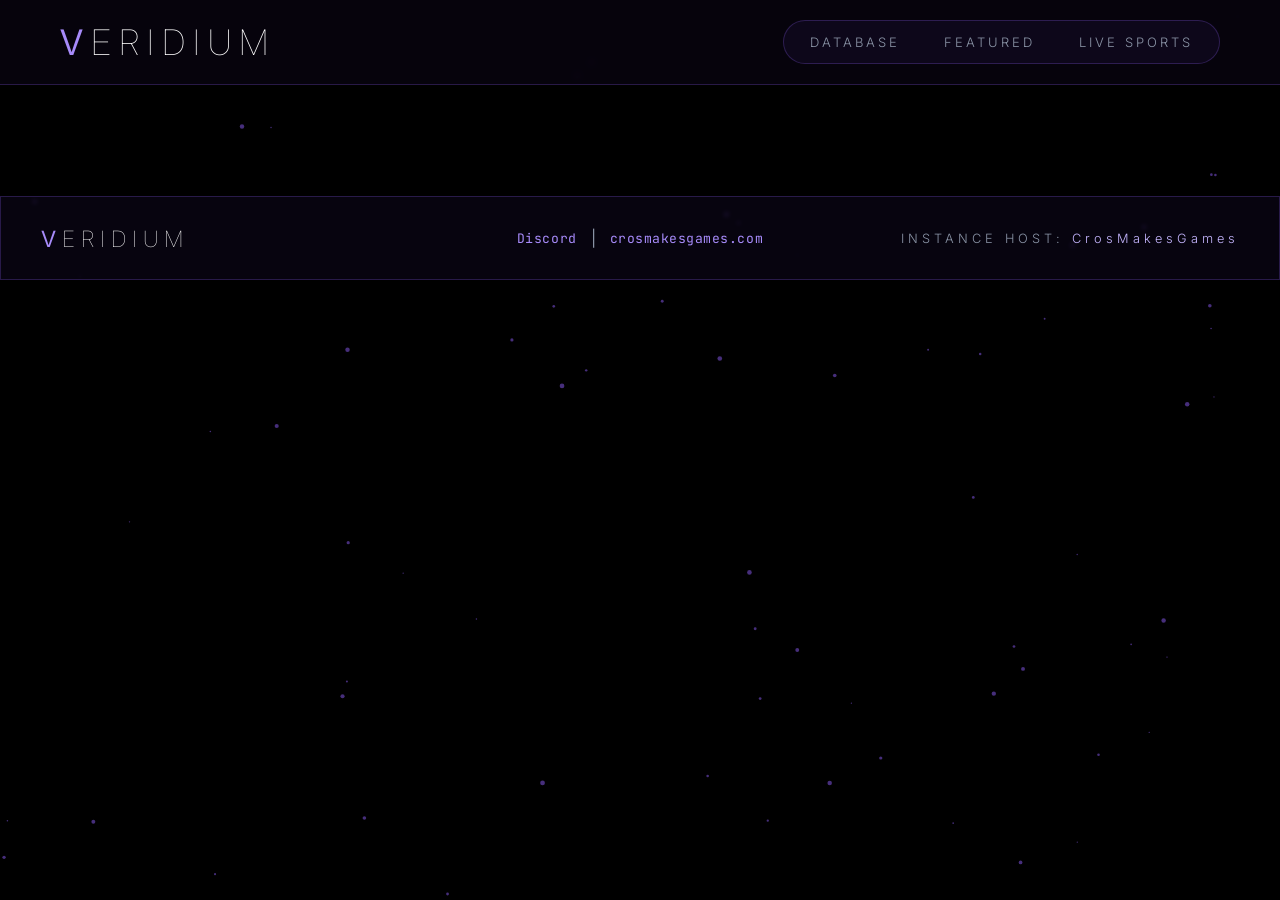
<file: index.html>
<!DOCTYPE html>
<html lang="en">
<head>
    <meta charset="UTF-8" />
    <meta name="viewport" content="width=device-width, initial-scale=1.0, viewport-fit=cover">
    <meta name="theme-color" content="#0b0614">
    <title>Veridium</title>
    <link rel="icon" href="data:image/svg+xml,%3Csvg xmlns='http://www.w3.org/2000/svg' viewBox='0 0 32 32'%3E%3Crect width='32' height='32' fill='%23000'/%3E%3Cpath d='M8 6 L16 26 L24 6 L20 6 L16 17 L12 6 Z' fill='%238B5CF6'/%3E%3C/svg%3E">
    <link href="https://fonts.googleapis.com/css2?family=Inter:wght@100;300;400;600&family=JetBrains+Mono:wght@300;700&display=swap" rel="stylesheet">
    <link rel="stylesheet" href="style.css">
    <script src="instance-host-data.js"></script>
    <script src="servers.js"></script>
</head>
<body data-page="home">

<canvas id="particle-canvas"></canvas>

<div id="site-content">

    <nav class="hud-nav">
        <a class="nav-logo" href="index.html"><span>V</span>ERIDIUM</a>
        <div class="nav-right" id="nav-right"></div>
    </nav>

    <div class="content-container">

        <!-- Built from layout.conf by app.js: hero, rows, groups, strips. -->
        <div id="home-layout"></div>

    </div>

    <footer class="site-footer">
        <div class="site-footer-inner">
            <div class="site-footer-brand">
                <div class="footer-logo"><span>V</span>ERIDIUM</div>
            </div>
            <div class="site-footer-links" id="footer-links"></div>
            <div class="instance-host">
                INSTANCE HOST: <span>CrosMakesGames</span>
            </div>
        </div>
    </footer>

</div>

<script src="app.js"></script>
</body>
</html>
</file>
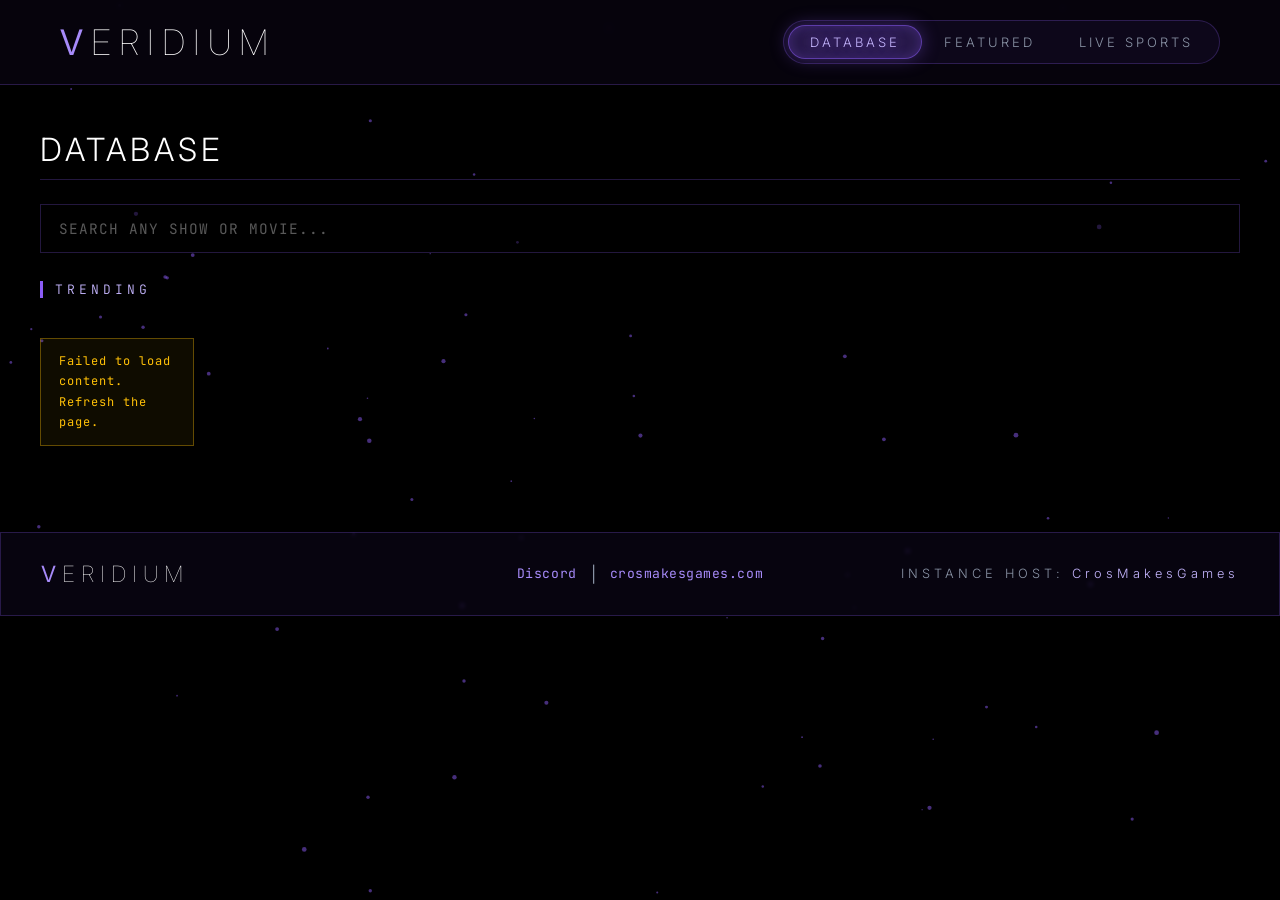
<file: database.html>
<!DOCTYPE html>
<html lang="en">
<head>
    <meta charset="UTF-8" />
    <meta name="viewport" content="width=device-width, initial-scale=1.0, viewport-fit=cover">
    <meta name="theme-color" content="#0b0614">
    <title>Database - Veridium</title>
    <link rel="icon" href="data:image/svg+xml,%3Csvg xmlns='http://www.w3.org/2000/svg' viewBox='0 0 32 32'%3E%3Crect width='32' height='32' fill='%23000'/%3E%3Cpath d='M8 6 L16 26 L24 6 L20 6 L16 17 L12 6 Z' fill='%238B5CF6'/%3E%3C/svg%3E">
    <link href="https://fonts.googleapis.com/css2?family=Inter:wght@100;300;400;600&family=JetBrains+Mono:wght@300;700&display=swap" rel="stylesheet">
    <link rel="stylesheet" href="style.css">
    <script src="instance-host-data.js"></script>
    <script src="servers.js"></script>
</head>
<body data-page="database">

<canvas id="particle-canvas"></canvas>

<div id="site-content">

    <nav class="hud-nav">
        <a class="nav-logo" href="index.html"><span>V</span>ERIDIUM</a>
        <div class="nav-right" id="nav-right"></div>
    </nav>

    <div class="content-container">

        <h1 class="page-title">Database</h1>

        <div class="db-search">
            <input id="db-search-input" type="text" placeholder="SEARCH ANY SHOW OR MOVIE..." autocomplete="off" spellcheck="false">
        </div>

        <h2 class="section-heading" id="db-status">TRENDING</h2>
        <div id="database-grid" class="tv-grid">

        </div>

    </div>

    <footer class="site-footer">
        <div class="site-footer-inner">
            <div class="site-footer-brand">
                <div class="footer-logo"><span>V</span>ERIDIUM</div>
            </div>
            <div class="site-footer-links" id="footer-links"></div>
            <div class="instance-host">
                INSTANCE HOST: <span>CrosMakesGames</span>
            </div>
        </div>
    </footer>

</div>

<script src="app.js"></script>
</body>
</html>
</file>
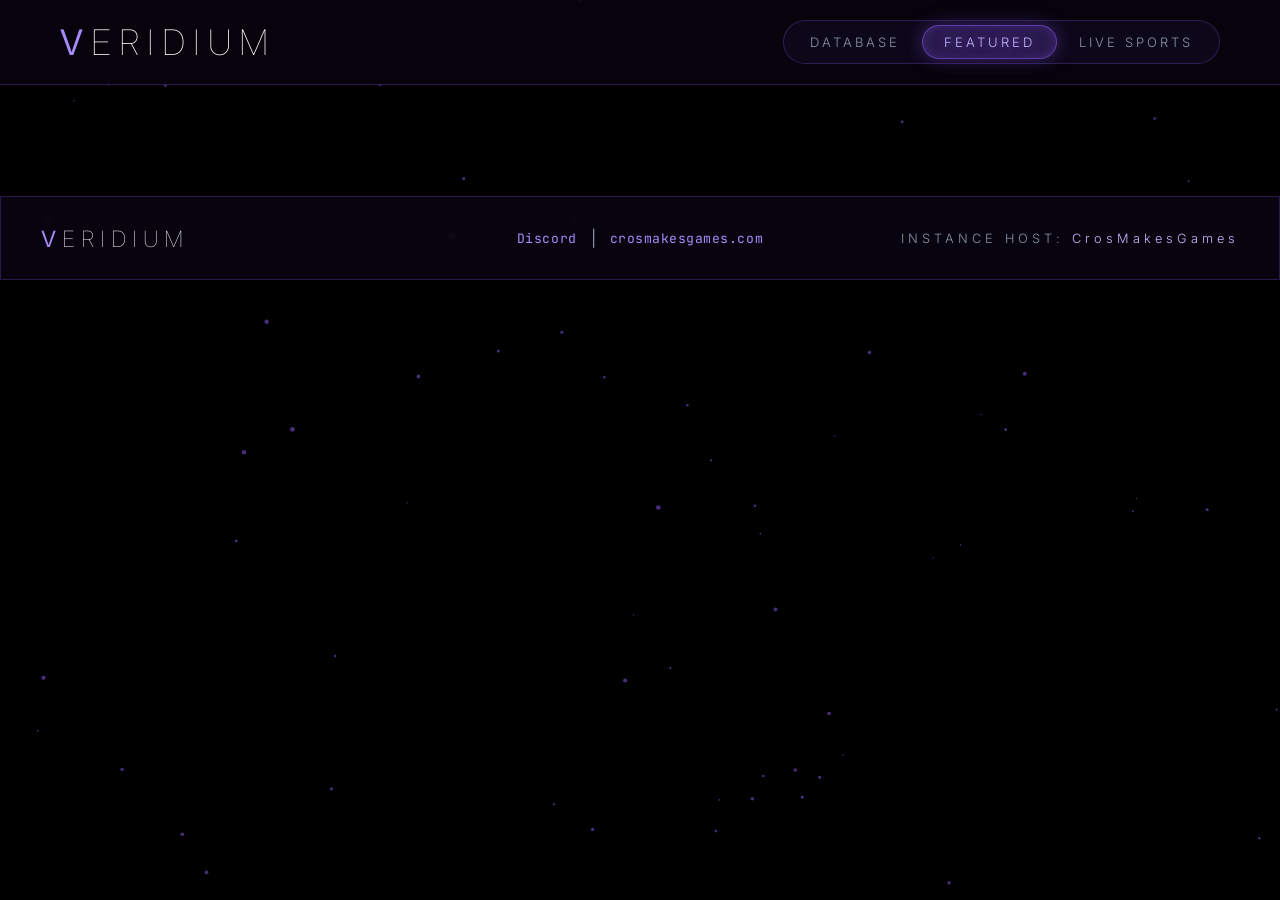
<file: featured.html>
<!DOCTYPE html>
<html lang="en">
<head>
    <meta charset="UTF-8" />
    <meta name="viewport" content="width=device-width, initial-scale=1.0, viewport-fit=cover">
    <meta name="theme-color" content="#0b0614">
    <title>Featured - Veridium</title>
    <link rel="icon" href="data:image/svg+xml,%3Csvg xmlns='http://www.w3.org/2000/svg' viewBox='0 0 32 32'%3E%3Crect width='32' height='32' fill='%23000'/%3E%3Cpath d='M8 6 L16 26 L24 6 L20 6 L16 17 L12 6 Z' fill='%238B5CF6'/%3E%3C/svg%3E">
    <link href="https://fonts.googleapis.com/css2?family=Inter:wght@100;300;400;600&family=JetBrains+Mono:wght@300;700&display=swap" rel="stylesheet">
    <link rel="stylesheet" href="style.css">
    <script src="instance-host-data.js"></script>
    <script src="servers.js"></script>
</head>
<body data-page="featured">

<canvas id="particle-canvas"></canvas>

<div id="site-content">

    <nav class="hud-nav">
        <a class="nav-logo" href="index.html"><span>V</span>ERIDIUM</a>
        <div class="nav-right" id="nav-right"></div>
    </nav>

    <div class="content-container">

        <div id="hero-container">

        </div>

        <div id="featured-grid" class="tv-grid">

        </div>

    </div>

    <footer class="site-footer">
        <div class="site-footer-inner">
            <div class="site-footer-brand">
                <div class="footer-logo"><span>V</span>ERIDIUM</div>
            </div>
            <div class="site-footer-links" id="footer-links"></div>
            <div class="instance-host">
                INSTANCE HOST: <span>CrosMakesGames</span>
            </div>
        </div>
    </footer>

</div>

<script src="app.js"></script>
</body>
</html>
</file>
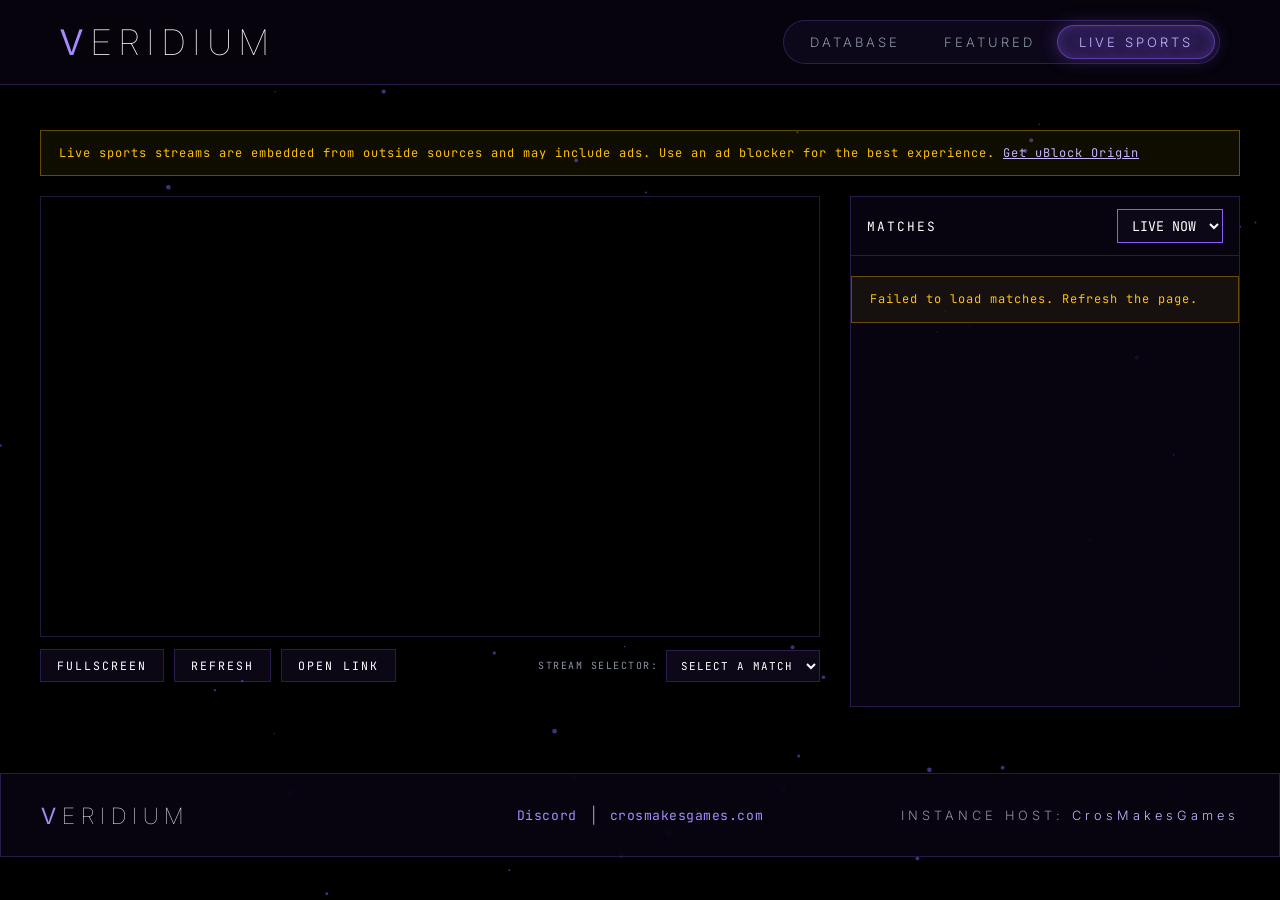
<file: livesports.html>
<!DOCTYPE html>
<html lang="en">
<head>
    <meta charset="UTF-8" />
    <meta name="viewport" content="width=device-width, initial-scale=1.0, viewport-fit=cover">
    <meta name="theme-color" content="#0b0614">
    <title>Live Sports - Veridium</title>
    <link rel="icon" href="data:image/svg+xml,%3Csvg xmlns='http://www.w3.org/2000/svg' viewBox='0 0 32 32'%3E%3Crect width='32' height='32' fill='%23000'/%3E%3Cpath d='M8 6 L16 26 L24 6 L20 6 L16 17 L12 6 Z' fill='%238B5CF6'/%3E%3C/svg%3E">
    <link href="https://fonts.googleapis.com/css2?family=Inter:wght@100;300;400;600&family=JetBrains+Mono:wght@300;700&display=swap" rel="stylesheet">
    <link rel="stylesheet" href="style.css">
    <script src="instance-host-data.js"></script>
    <script src="servers.js"></script>
</head>
<body data-page="livesports">

<canvas id="particle-canvas"></canvas>

<div id="site-content">

    <nav class="hud-nav">
        <a class="nav-logo" href="index.html"><span>V</span>ERIDIUM</a>
        <div class="nav-right" id="nav-right"></div>
    </nav>

    <div class="content-container">

        <div id="livesports-root">
            
        </div>

    </div>

    <footer class="site-footer">
        <div class="site-footer-inner">
            <div class="site-footer-brand">
                <div class="footer-logo"><span>V</span>ERIDIUM</div>
            </div>
            <div class="site-footer-links" id="footer-links"></div>
            <div class="instance-host">
                INSTANCE HOST: <span>CrosMakesGames</span>
            </div>
        </div>
    </footer>

</div>

<script src="app.js"></script>
</body>
</html>
</file>
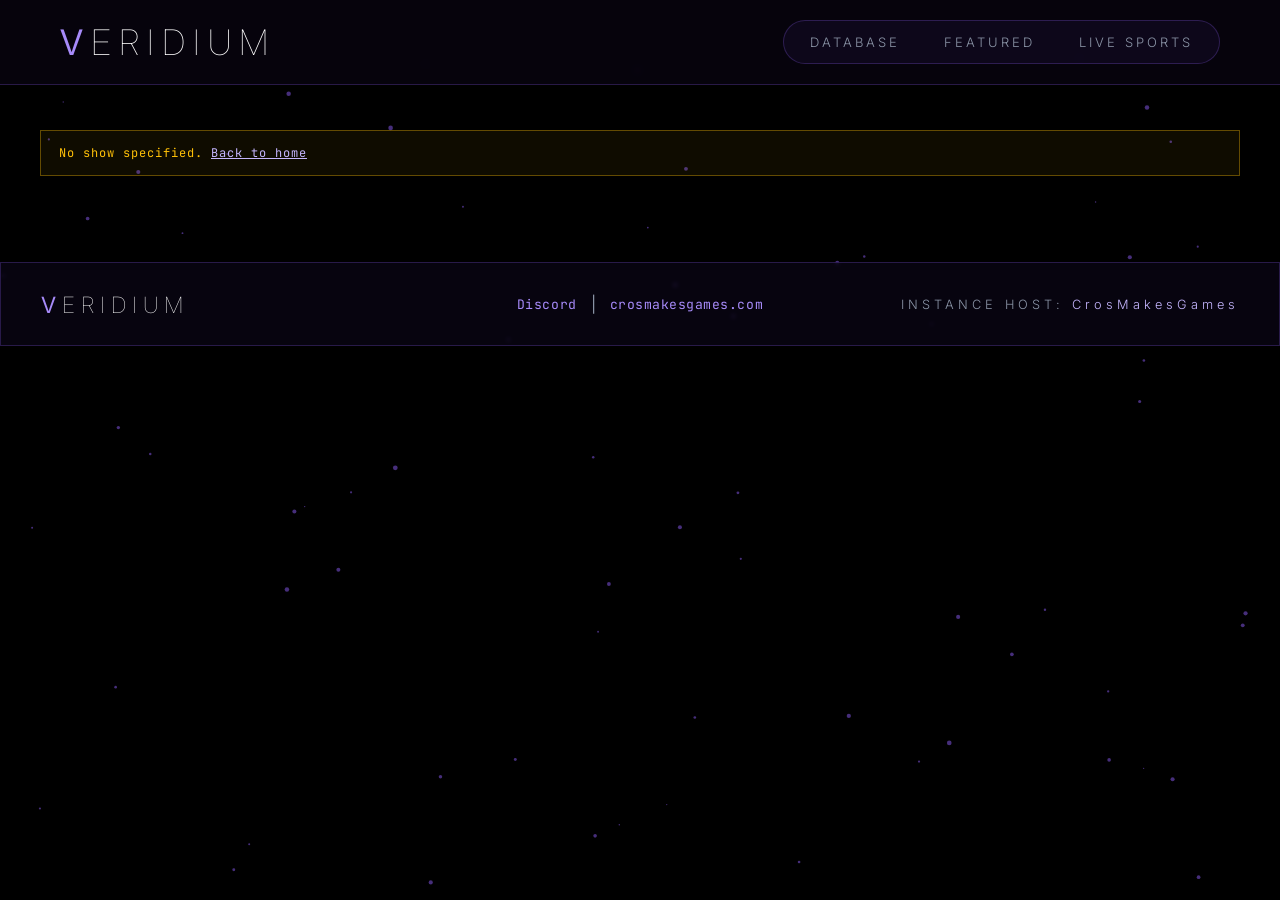
<file: player.html>
<!DOCTYPE html>
<html lang="en">
<head>
    <meta charset="UTF-8" />
    <meta name="viewport" content="width=device-width, initial-scale=1.0, viewport-fit=cover">
    <meta name="theme-color" content="#0b0614">
    <title>Player - Veridium</title>
    <link rel="icon" href="data:image/svg+xml,%3Csvg xmlns='http://www.w3.org/2000/svg' viewBox='0 0 32 32'%3E%3Crect width='32' height='32' fill='%23000'/%3E%3Cpath d='M8 6 L16 26 L24 6 L20 6 L16 17 L12 6 Z' fill='%238B5CF6'/%3E%3C/svg%3E">
    <link href="https://fonts.googleapis.com/css2?family=Inter:wght@100;300;400;600&family=JetBrains+Mono:wght@300;700&display=swap" rel="stylesheet">
    <link rel="stylesheet" href="style.css">
    <script src="instance-host-data.js"></script>
    <script src="servers.js"></script>
</head>
<body data-page="show">

<canvas id="particle-canvas"></canvas>

<div id="site-content">

    <nav class="hud-nav">
        <a class="nav-logo" href="index.html"><span>V</span>ERIDIUM</a>
        <div class="nav-right" id="nav-right"></div>
    </nav>

    <div class="content-container">

        <div id="show-root">
            
        </div>

    </div>

    <footer class="site-footer">
        <div class="site-footer-inner">
            <div class="site-footer-brand">
                <div class="footer-logo"><span>V</span>ERIDIUM</div>
            </div>
            <div class="site-footer-links" id="footer-links"></div>
            <div class="instance-host">
                INSTANCE HOST: <span>CrosMakesGames</span>
            </div>
        </div>
    </footer>

</div>

<script src="app.js"></script>
</body>
</html>
</file>
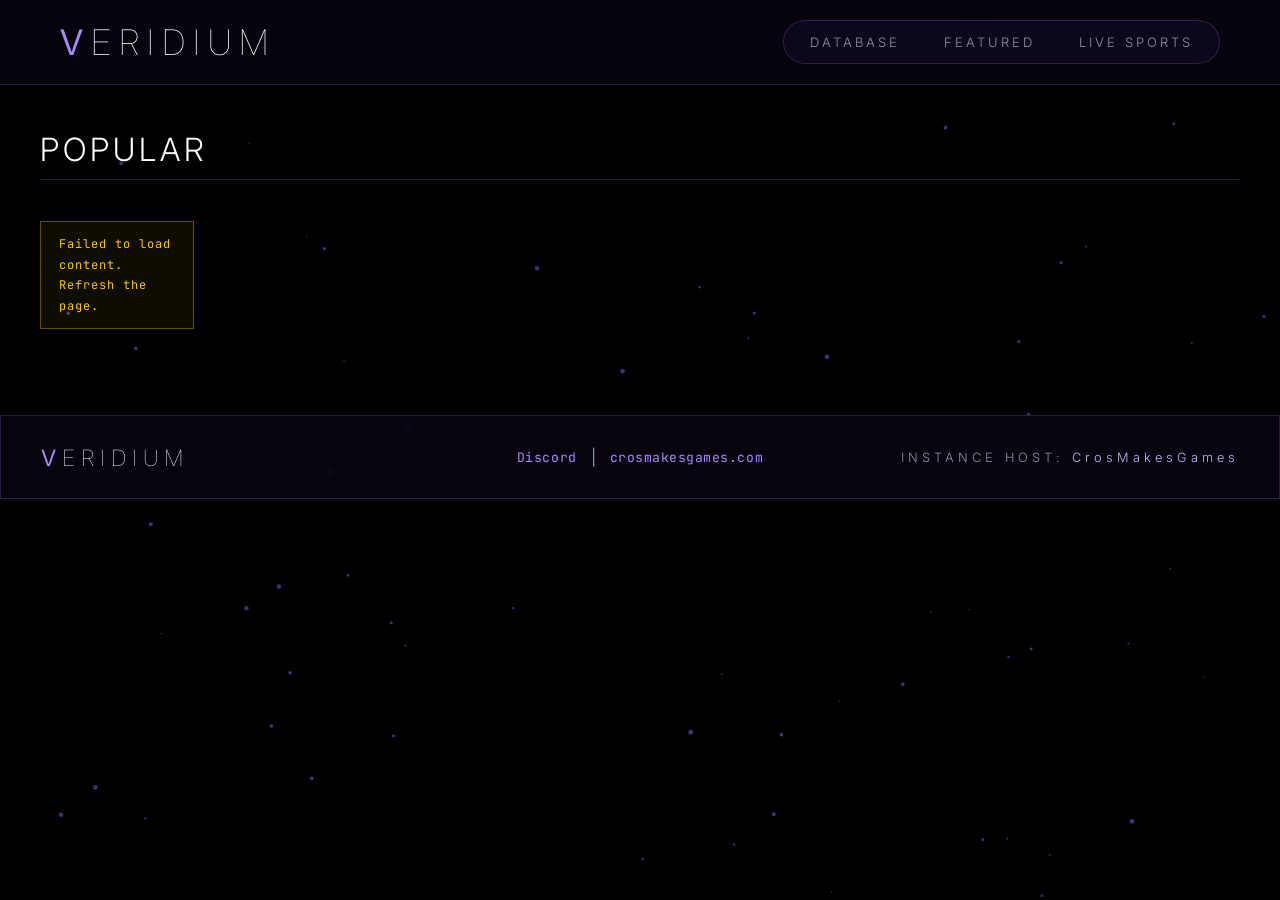
<file: popular.html>
<!DOCTYPE html>
<html lang="en">
<head>
    <meta charset="UTF-8" />
    <meta name="viewport" content="width=device-width, initial-scale=1.0, viewport-fit=cover">
    <meta name="theme-color" content="#0b0614">
    <title>Popular - Veridium</title>
    <link rel="icon" href="data:image/svg+xml,%3Csvg xmlns='http://www.w3.org/2000/svg' viewBox='0 0 32 32'%3E%3Crect width='32' height='32' fill='%23000'/%3E%3Cpath d='M8 6 L16 26 L24 6 L20 6 L16 17 L12 6 Z' fill='%238B5CF6'/%3E%3C/svg%3E">
    <link href="https://fonts.googleapis.com/css2?family=Inter:wght@100;300;400;600&family=JetBrains+Mono:wght@300;700&display=swap" rel="stylesheet">
    <link rel="stylesheet" href="style.css">
    <script src="instance-host-data.js"></script>
    <script src="servers.js"></script>
</head>
<body data-page="popular">

<canvas id="particle-canvas"></canvas>

<div id="site-content">

    <nav class="hud-nav">
        <a class="nav-logo" href="index.html"><span>V</span>ERIDIUM</a>
        <div class="nav-right" id="nav-right"></div>
    </nav>

    <div class="content-container">

        <h1 class="page-title">Popular</h1>
        <div id="popular-grid" class="tv-grid">
            
        </div>

    </div>

    <footer class="site-footer">
        <div class="site-footer-inner">
            <div class="site-footer-brand">
                <div class="footer-logo"><span>V</span>ERIDIUM</div>
            </div>
            <div class="site-footer-links" id="footer-links"></div>
            <div class="instance-host">
                INSTANCE HOST: <span>CrosMakesGames</span>
            </div>
        </div>
    </footer>

</div>

<script src="app.js"></script>
</body>
</html>
</file>
<file: style.css>
:root {
    --purple: #8B5CF6;
    --purple-rgb: 139, 92, 246;
    --purple-deep: #6D28D9;
    --purple-bright: #A78BFA;
    --purple-neon: #C4B5FD;
    --bg-dark: #000000;
    --text-grey: #8a94a6;
    --warning-gold: #FFC107;
    --panel: rgba(10, 6, 20, 0.75);
    --line: rgba(var(--purple-rgb), 0.25);
}

* { box-sizing: border-box; }

body {
    margin: 0;
    background-color: var(--bg-dark);
    font-family: 'Inter', sans-serif;
    color: white;
    overflow-x: hidden;
    overflow-y: scroll;
    scroll-behavior: smooth;
}

::selection { background: var(--purple); color: #fff; }

#particle-canvas {
    position: fixed;
    top: 0;
    left: 0;
    width: 100%;
    height: 100%;
    z-index: 0;
    pointer-events: none;
}

#site-content { position: relative; z-index: 1; }

.hud-nav {
    display: flex;
    justify-content: space-between;
    align-items: center;
    padding: 20px 60px;
    background: rgba(8, 4, 16, 0.8);
    border-bottom: 1px solid var(--line);
    position: fixed;
    top: 0;
    left: 0;
    right: 0;
    z-index: 100;
    backdrop-filter: blur(5px);
}

.nav-logo {
    font-size: 2.2rem;
    font-weight: 100;
    letter-spacing: 8px;
    text-decoration: none;
    color: white;
    transition: 0.4s ease;
}
.nav-logo span { color: var(--purple-bright); font-weight: 400; }
.nav-logo:hover { text-shadow: 0 0 15px var(--purple); cursor: pointer; }

.nav-right { display: flex; align-items: center; gap: 10px; }

/* Bubble navbar: links sit inside a track with a sliding highlight pill. */
.nav-right { position: relative; }

.nav-bubble {
    position: relative;
    display: flex;
    align-items: center;
    height: 44px;
    padding: 4px;
    border-radius: 999px;
    border: 1px solid var(--line);
    background: rgba(var(--purple-rgb), 0.06);
}

.nav-bubble-indicator {
    position: absolute;
    top: 4px;
    left: 0;
    height: calc(100% - 8px);
    border-radius: 999px;
    background: rgba(var(--purple-rgb), 0.22);
    border: 1px solid rgba(var(--purple-rgb), 0.55);
    box-shadow: 0 0 18px rgba(var(--purple-rgb), 0.35), inset 0 0 12px rgba(var(--purple-rgb), 0.25);
    transition: transform 0.35s cubic-bezier(0.4, 0, 0.2, 1), width 0.35s cubic-bezier(0.4, 0, 0.2, 1);
    pointer-events: none;
    z-index: 0;
    opacity: 0;
}

.nav-bubble-indicator.visible { opacity: 1; }

.nav-bubble .nav-item {
    position: relative;
    z-index: 1;
    padding: 8px 22px;
    border-radius: 999px;
    font-size: 13px;
    letter-spacing: 3px;
    color: var(--text-grey);
    white-space: nowrap;
}

.nav-bubble .nav-item:hover { color: white; }
.nav-bubble .nav-item.active { color: var(--purple-neon); text-shadow: 0 0 12px rgba(var(--purple-rgb), 0.8); }


.nav-item {
    text-decoration: none;
    color: white;
    font-size: 14px;
    font-weight: 300;
    letter-spacing: 4px;
    transition: 0.3s;
    padding: 10px 20px;
    cursor: pointer;
}
.nav-item:hover { color: var(--purple-neon); }
.nav-item.active { color: var(--purple-bright); text-shadow: 0 0 12px rgba(var(--purple-rgb), 0.8); }

.content-container {
    max-width: 1400px;
    margin: 130px auto 0;
    padding: 0 40px 40px;
}

.page-title {
    font-weight: 300;
    letter-spacing: 4px;
    border-bottom: 1px solid var(--line);
    padding-bottom: 10px;
    margin-top: 20px;
    text-transform: uppercase;
}

.section-title {
    font-weight: 300;
    letter-spacing: 4px;
    border-bottom: 1px solid var(--line);
    padding-bottom: 10px;
    margin-top: 40px;
    text-transform: uppercase;
    color: white;
}

.hero-banner {
    position: relative;
    min-height: 65vh;
    display: flex;
    align-items: flex-end;
    overflow: hidden;
    border: 1px solid var(--line);
}

.hero-bg {
    position: absolute;
    inset: 0;
    background-size: cover;
    background-position: center top;
    filter: brightness(0.75);
    z-index: 0;
}

.hero-fade {
    position: absolute;
    inset: 0;
    background: linear-gradient(to top, #000 5%, rgba(0,0,0,0.55) 45%, rgba(0,0,0,0.15) 100%);
    z-index: 1;
}

.hero-content {
    position: relative;
    z-index: 2;
    padding: 40px;
    max-width: 720px;
}

.hero-tag {
    color: var(--purple-neon);
    font-family: 'JetBrains Mono', monospace;
    margin-bottom: 5px;
    text-transform: uppercase;
    letter-spacing: 2px;
    font-size: 0.85rem;
}

.hero-title {
    font-size: 3.2rem;
    font-weight: 400;
    margin: 0 0 10px;
    line-height: 1.1;
    text-shadow: 0 2px 20px rgba(0,0,0,0.8);
}

.hero-meta {
    display: flex;
    gap: 15px;
    margin-bottom: 15px;
    font-family: 'JetBrains Mono', monospace;
    font-size: 0.9rem;
    color: var(--text-grey);
}
.hero-meta .gold { color: var(--warning-gold); }

.hero-desc {
    color: #ccc;
    line-height: 1.6;
    margin: 0 0 25px;
    max-width: 640px;
}

.back-link {
    display: inline-block;
    margin-bottom: 20px;
    background: none;
    border: none;
    color: var(--text-grey);
    cursor: pointer;
    font-family: 'Inter', sans-serif;
    font-size: 0.95rem;
    font-weight: 300;
    letter-spacing: 5px;
    text-decoration: none;
    text-transform: uppercase;
    transition: 0.3s;
}
.back-link:hover {
    color: var(--purple-neon);
    letter-spacing: 7px;
}

.btn-action {
    background: var(--purple);
    color: white;
    border: 1px solid var(--purple-bright);
    padding: 12px 32px;
    font-family: 'JetBrains Mono', monospace;
    font-size: 0.85rem;
    letter-spacing: 3px;
    cursor: pointer;
    transition: 0.3s;
    text-decoration: none;
    display: inline-block;
}
.btn-action:hover {
    background: var(--purple-deep);
    box-shadow: 0 0 25px rgba(var(--purple-rgb), 0.55);
    text-shadow: 0 0 8px #fff;
}

.btn-secondary {
    background: rgba(var(--purple-rgb), 0.08);
    color: white;
    border: 1px solid var(--line);
    padding: 8px 16px;
    font-family: 'JetBrains Mono', monospace;
    font-size: 0.72rem;
    letter-spacing: 2px;
    cursor: pointer;
    transition: 0.25s;
}
.btn-secondary:hover {
    border-color: var(--purple-bright);
    color: var(--purple-neon);
    box-shadow: 0 0 12px rgba(var(--purple-rgb), 0.35);
}

.tv-grid {
    display: grid;
    grid-template-columns: repeat(auto-fill, minmax(150px, 1fr));
    gap: 20px;
    margin-top: 20px;
}

.strip-scroll {
    display: grid;
    grid-auto-flow: column;
    grid-auto-columns: 165px;
    gap: 18px;
    overflow-x: auto;
    padding: 10px 2px 18px;
    scrollbar-width: thin;
    scrollbar-color: var(--purple) rgba(255,255,255,0.05);
}
.strip-scroll::-webkit-scrollbar { height: 6px; }
.strip-scroll::-webkit-scrollbar-track { background: rgba(255,255,255,0.05); }
.strip-scroll::-webkit-scrollbar-thumb { background: var(--purple); }

.poster-card {
    display: block;
    position: relative;
    border: 1px solid rgba(var(--purple-rgb), 0.18);
    background: #0a0a0a;
    transition: 0.3s ease;
    text-decoration: none;
    cursor: pointer;
    overflow: hidden;
}

.poster-card img {
    width: 100%;
    aspect-ratio: 2 / 3;
    object-fit: cover;
    display: block;
    transition: transform 0.35s ease;
}

.poster-card::after {
    content: '';
    position: absolute;
    inset: 0;
    background: linear-gradient(to top, rgba(var(--purple-rgb), 0.18), transparent 55%);
    opacity: 0;
    transition: opacity 0.3s ease;
    pointer-events: none;
}

.poster-card:hover {
    border-color: var(--purple-bright);
    box-shadow: 0 0 22px rgba(var(--purple-rgb), 0.45);
    transform: translateY(-4px);
}
.poster-card:hover img { transform: scale(1.06); }
.poster-card:hover::after { opacity: 1; }

.section-title.toned {
    font-size: 1rem;
    color: var(--text-grey);
    letter-spacing: 3px;
    border-bottom: 1px solid rgba(255, 255, 255, 0.07);
    margin-top: 35px;
}

.rec-grid {
    grid-template-columns: repeat(auto-fill, minmax(110px, 1fr));
    gap: 12px;
    margin-top: 15px;
}

.rec-grid .poster-card { border-color: rgba(var(--purple-rgb), 0.1); }

.content-section { margin: 10px 0 30px; }

.section-heading {
    font-family: 'JetBrains Mono', monospace;
    font-size: 13px;
    font-weight: 300;
    letter-spacing: 4px;
    color: var(--purple-neon);
    border-left: 3px solid var(--purple);
    padding-left: 12px;
    margin: 26px 0 16px;
}

.cw-card { position: relative; }

.cw-remove {
    position: absolute;
    top: 6px;
    right: 6px;
    width: 22px;
    height: 22px;
    border: 1px solid rgba(var(--purple-rgb), 0.6);
    background: rgba(0, 0, 0, 0.8);
    color: var(--purple-neon);
    font-family: 'JetBrains Mono', monospace;
    font-size: 11px;
    line-height: 1;
    cursor: pointer;
    opacity: 0;
    transition: opacity 0.2s;
    display: flex;
    align-items: center;
    justify-content: center;
    z-index: 3;
}

.cw-card:hover .cw-remove { opacity: 1; }

.cw-remove:hover { background: var(--purple); color: #ffffff; }

.rec-grid .poster-card:hover {
    box-shadow: 0 0 10px rgba(var(--purple-rgb), 0.25);
    transform: translateY(-2px);
    border-color: rgba(var(--purple-rgb), 0.35);
}

.rec-grid .poster-card:hover::after { opacity: 0; }

.ad-warning {
    border: 1px solid rgba(255, 193, 7, 0.35);
    background: rgba(255, 193, 7, 0.06);
    color: var(--warning-gold);
    font-family: 'JetBrains Mono', monospace;
    font-size: 0.75rem;
    letter-spacing: 1px;
    padding: 12px 18px;
    margin: 20px 0;
    line-height: 1.7;
}
.ad-warning a { color: var(--purple-neon); }

.details-layout {
    display: grid;
    grid-template-columns: 2fr 1fr;
    gap: 30px;
}

.details-layout.movie-layout {
    grid-template-columns: 1fr;
}
.details-layout.movie-layout .video-container {
    padding-top: 56.25%;
    max-height: 80vh;
}

.video-container {
    position: relative;
    width: 100%;
    padding-top: 56.25%;
    background: #000;
    border: 1px solid var(--line);
}

.video-container iframe {
    position: absolute;
    top: 0;
    left: 0;
    width: 100%;
    height: 100%;
    border: 0;
    display: block;
}

.player-buttons {
    display: flex;
    align-items: center;
    gap: 10px;
    flex-wrap: wrap;
    margin-top: 12px;
}

.server-select-wrap {
    display: flex;
    align-items: center;
    gap: 8px;
    margin-left: auto;
}

.server-select-label {
    color: var(--text-grey);
    font-family: 'JetBrains Mono', monospace;
    font-size: 0.62rem;
    letter-spacing: 1.5px;
    white-space: nowrap;
}

.server-select {
    background: #0d0817;
    color: white;
    border: 1px solid var(--line);
    font-family: 'JetBrains Mono', monospace;
    font-size: 0.68rem;
    letter-spacing: 1px;
    padding: 7px 10px;
    cursor: pointer;
    transition: 0.25s;
    max-width: 190px;
}
.server-select option { background: #0d0817; }

.server-select:hover,
.server-select:focus {
    border-color: var(--purple-bright);
    box-shadow: 0 0 8px rgba(var(--purple-rgb), 0.3);
    outline: none;
}

.episode-list-container {
    border: 1px solid var(--line);
    background: var(--panel);
    display: flex;
    flex-direction: column;
    max-height: 640px;
}

.season-header {
    display: flex;
    justify-content: space-between;
    align-items: center;
    padding: 12px 16px;
    border-bottom: 1px solid var(--line);
    font-family: 'JetBrains Mono', monospace;
    letter-spacing: 2px;
    font-size: 0.8rem;
}

.season-select {
    background: #0d0817;
    color: white;
    border: 1px solid var(--purple);
    font-family: 'JetBrains Mono', monospace;
    padding: 6px 10px;
    cursor: pointer;
}
.season-select option { background: #0d0817; }

.episodes-scroll { overflow-y: auto; flex: 1; }

.episode-item {
    display: flex;
    align-items: center;
    gap: 12px;
    padding: 10px 16px;
    cursor: pointer;
    border-bottom: 1px solid rgba(255, 255, 255, 0.05);
    transition: 0.2s;
}
.episode-item:hover { background: rgba(var(--purple-rgb), 0.12); }
.episode-item.active { background: rgba(var(--purple-rgb), 0.2); border-left: 3px solid var(--purple-bright); }

.ep-num {
    font-family: 'JetBrains Mono', monospace;
    color: var(--purple-bright);
    font-size: 0.9rem;
    min-width: 28px;
}
.ep-title {
    font-size: 0.82rem;
    color: #ccc;
    white-space: nowrap;
    overflow: hidden;
    text-overflow: ellipsis;
}

.show-info { margin-top: 30px; }
.show-type-tag {
    color: var(--purple-bright);
    font-family: 'JetBrains Mono', monospace;
    letter-spacing: 2px;
    margin-bottom: 5px;
    text-transform: uppercase;
    font-size: 0.8rem;
}
.show-title { font-size: 2.6rem; font-weight: 400; margin: 0 0 8px; line-height: 1.15; }
.show-meta {
    display: flex;
    gap: 20px;
    color: var(--text-grey);
    margin: 10px 0;
    font-family: 'JetBrains Mono', monospace;
    font-size: 0.85rem;
}
.show-meta .gold { color: var(--warning-gold); }
.show-desc { color: #ccc; line-height: 1.7; max-width: 900px; margin-top: 12px; }

.site-footer {
    margin: 40px 0 0;
    width: 100%;
    border: 1px solid var(--line);
    background: var(--panel);
    backdrop-filter: blur(2px);
}

.site-footer-inner {
    min-height: 82px;
    padding: 14px 40px;
    display: grid;
    grid-template-columns: 1fr auto 1fr;
    align-items: center;
    gap: 18px;
}

.site-footer-brand {
    display: flex;
    align-items: center;
    gap: 12px;
    justify-self: start;
}

.footer-logo {
    font-size: 1.4rem;
    font-weight: 100;
    letter-spacing: 6px;
    color: white;
}
.footer-logo span { color: var(--purple-bright); font-weight: 400; }

.site-footer-links {
    display: flex;
    align-items: center;
    gap: 14px;
    flex-wrap: wrap;
    justify-self: center;
}

.site-footer-links a {
    color: var(--purple-bright);
    text-decoration: none;
    font-family: 'JetBrains Mono', monospace;
    font-size: 0.82rem;
    letter-spacing: 0.04em;
}
.site-footer-links a:hover { color: var(--purple-neon); }
.site-footer-links .sep { color: var(--text-grey); }

.instance-host {
    justify-self: end;
    text-align: right;
    font-family: 'Inter', sans-serif;
    font-size: 0.8rem;
    font-weight: 300;
    color: var(--text-grey);
    letter-spacing: 4px;
}
.instance-host span { color: var(--purple-neon); }

.instance-host.instance-host-link { cursor: pointer; }

.instance-host.instance-host-link:hover span {
    text-shadow: 0 0 10px rgba(var(--purple-rgb), 0.8);
}

.instance-host.instance-host-link:hover {
    color: var(--purple-bright);
}

@media (max-width: 900px) {
    .details-layout { grid-template-columns: 1fr; }
    .hud-nav { padding: 15px 20px; }
    .nav-right { padding-right: 0; }
    .nav-item { padding: 8px 10px; letter-spacing: 2px; }
    .content-container { padding: 0 20px 30px; margin-top: 110px; }
    .hero-title { font-size: 2.2rem; }
    .show-title { font-size: 1.8rem; }
    .site-footer-inner { grid-template-columns: 1fr; padding: 14px 20px; justify-items: center; row-gap: 10px; }
    .site-footer-brand, .site-footer-links, .instance-host { justify-self: center; text-align: center; }
}


/* ============ LIVE SPORTS ============ */

.sport-match-list { display: flex; flex-direction: column; gap: 10px; }

.match-row {
    display: flex;
    align-items: center;
    gap: 12px;
    padding: 12px 14px;
    border: 1px solid var(--line);
    border-radius: 10px;
    background: rgba(var(--purple-rgb), 0.05);
    cursor: pointer;
    transition: border-color 0.25s, background 0.25s;
}

.match-row:hover { border-color: var(--purple); background: rgba(var(--purple-rgb), 0.12); }
.match-row.active { border-color: var(--purple-bright); background: rgba(var(--purple-rgb), 0.16); }

.match-teams { flex: 1; min-width: 0; }

.match-team-line {
    display: flex;
    align-items: center;
    gap: 8px;
    font-size: 0.92rem;
    color: #e5e5e5;
    white-space: nowrap;
    overflow: hidden;
    text-overflow: ellipsis;
}

.match-team-line img { width: 22px; height: 22px; object-fit: contain; flex-shrink: 0; }

.match-time {
    font-family: 'JetBrains Mono', monospace;
    font-size: 0.78rem;
    color: var(--text-grey);
    text-align: right;
    line-height: 1.5;
    flex-shrink: 0;
}

.match-live-dot {
    display: inline-block;
    width: 8px;
    height: 8px;
    border-radius: 50%;
    background: #8B0000;
    margin-right: 6px;
}

.match-row.is-live .match-time { color: #ff6b6b; }

.ls-match-info { margin-top: 25px; }

.ls-match-headline {
    display: flex;
    align-items: center;
    gap: 14px;
    flex-wrap: wrap;
}

.ls-match-headline img { width: 40px; height: 40px; object-fit: contain; }

.ls-match-title { margin: 0; font-size: 1.6rem; font-weight: 400; letter-spacing: 1px; }

.ls-match-meta {
    font-family: 'JetBrains Mono', monospace;
    font-size: 0.85rem;
    color: var(--text-grey);
    margin-top: 8px;
}

@media (max-width: 900px) {
    .nav-bubble .nav-item { padding: 8px 14px; letter-spacing: 2px; }
}

/* ============ Database search bar ============ */
.db-search {
    position: relative;
    margin-top: 24px;
}

.db-search input {
    width: 100%;
    box-sizing: border-box;
    background: rgba(0, 0, 0, 0.5);
    border: 1px solid var(--line);
    color: white;
    font-family: 'JetBrains Mono', monospace;
    font-size: 0.9rem;
    letter-spacing: 1px;
    padding: 14px 18px;
    outline: none;
    transition: border-color 0.3s ease, box-shadow 0.3s ease;
}

.db-search input:focus {
    border-color: var(--purple);
    box-shadow: 0 0 18px rgba(var(--purple-rgb), 0.25);
}

.db-search input::placeholder {
    color: rgba(255, 255, 255, 0.35);
}

#db-status { margin-top: 28px; }

/* ============ Section pagers (< >) ============ */
.section-head {
    display: flex;
    justify-content: space-between;
    align-items: center;
    margin: 26px 0 16px;
}

.section-head .section-heading { margin: 0; }

.section-pager {
    display: flex;
    gap: 8px;
}

.pager-btn {
    min-width: 34px;
    height: 34px;
    padding: 0 10px;
    display: flex;
    align-items: center;
    justify-content: center;
    border: 1px solid var(--line);
    background: rgba(0, 0, 0, 0.5);
    color: white;
    font-family: 'JetBrains Mono', monospace;
    font-size: 0.95rem;
    cursor: pointer;
    user-select: none;
    transition: border-color 0.3s ease, color 0.3s ease;
}

.pager-btn:hover:not(.disabled) {
    border-color: var(--purple);
    color: var(--purple-bright);
}

.pager-btn.disabled {
    opacity: 0.25;
    cursor: default;
}

/* Database cards without TMDB art (or with a broken image) show the title and year. */
.db-poster-card { aspect-ratio: 2 / 3; }
.db-poster-card img { position: relative; z-index: 1; height: 100%; aspect-ratio: auto; }
.db-poster-missing {
    position: absolute; inset: 0; display: flex; flex-direction: column;
    justify-content: center; align-items: center; gap: 10px; padding: 12px;
    text-align: center; overflow-wrap: anywhere; color: var(--purple-neon);
    font-family: 'JetBrains Mono', monospace; font-size: 0.85rem;
}
.db-poster-missing small { color: var(--text-grey); font-size: 0.75rem; }

/* The currently open title inside a collection grid keeps a steady accent border. */
.rec-grid .poster-card.current {
    border-color: var(--purple-bright);
    box-shadow: 0 0 16px rgba(var(--purple-rgb), 0.35);
}

/* Super Featured carousel: slide + round indicators below the hero. */
/* Super Featured carousel: the track swipes horizontally between slides. */
.hero-slide { width: 100%; overflow: hidden; }
.hero-track {
    display: flex;
    width: 100%;
    transition: transform 0.65s cubic-bezier(0.22, 1, 0.36, 1);
    will-change: transform;
}
/* Each cell is one FULL-WIDTH slide; the right margin is the visible
   space between slides. Percentage margins resolve against the track
   width, so the banners keep their full size and the swipe math stays
   exact: one step = 100% + 1.5% (see goToHero). */
.hero-cell {
    flex: 0 0 100%;
    min-width: 100%;
    margin-right: 1.5%;
}

/* NEXT EPISODE sits in the season header, just left of the season dropdown. */
.next-episode-btn { padding: 6px 14px; margin-left: auto; margin-right: 10px; }
.hero-dots {
    display: flex;
    justify-content: center;
    gap: 10px;
    padding: 14px 0 6px;
}
.hero-dot {
    width: 11px;
    height: 11px;
    border-radius: 50%;
    border: 1px solid var(--purple-bright);
    background: transparent;
    padding: 0;
    cursor: pointer;
    transition: background 0.25s ease, box-shadow 0.25s ease;
}
.hero-dot.active {
    background: var(--purple-bright);
    box-shadow: 0 0 8px rgba(var(--purple-rgb), 0.6);
}
.hero-dot:hover { background: rgba(var(--purple-rgb), 0.5); }

/* ============ UPCOMING TITLES ============ */

/* Greyed out but still clickable poster cards. */
.poster-card.poster-upcoming { border-color: rgba(255, 255, 255, 0.10); }
.poster-card.poster-upcoming img {
    filter: grayscale(0.85) brightness(0.62);
    opacity: 0.55;
}
.poster-card.poster-upcoming::after {
    background: linear-gradient(to top, rgba(0, 0, 0, 0.6), transparent 55%);
    opacity: 0.75;
}
.poster-card.poster-upcoming:hover { border-color: rgba(255, 255, 255, 0.22); }
.poster-card.poster-upcoming:hover img {
    filter: grayscale(0.7) brightness(0.72);
    opacity: 0.7;
    transform: scale(1.02);
}
.poster-upcoming-badge {
    position: absolute;
    top: 8px;
    left: 8px;
    z-index: 3;
    padding: 3px 7px;
    background: rgba(10, 6, 20, 0.88);
    border: 1px solid rgba(255, 255, 255, 0.25);
    color: #c9c9c9;
    font-family: 'JetBrains Mono', monospace;
    font-size: 9px;
    letter-spacing: 1.5px;
    pointer-events: none;
}

/* Greyed hero + button for upcoming featured titles. */
.hero-banner.hero-upcoming .hero-bg { filter: grayscale(1) brightness(0.45); }
.btn-action.btn-upcoming {
    background: rgba(255, 255, 255, 0.08);
    border: 1px solid rgba(255, 255, 255, 0.3);
    color: #b9b9b9;
}

/* The upcoming "player": greyed out and unclickable instead of an iframe. */
.video-container.upcoming-container {
    pointer-events: none;
    user-select: none;
    border: 1px solid rgba(255, 255, 255, 0.12);
}
.upcoming-container .upcoming-bg {
    position: absolute;
    inset: 0;
    background-size: cover;
    background-position: center;
    filter: grayscale(1) brightness(0.35);
}
.upcoming-container .upcoming-fade {
    position: absolute;
    inset: 0;
    background: linear-gradient(to top, rgba(0, 0, 0, 0.92) 20%, rgba(0, 0, 0, 0.55));
}
.upcoming-panel {
    position: absolute;
    inset: 0;
    display: flex;
    flex-direction: column;
    align-items: center;
    justify-content: center;
    text-align: center;
    padding: 24px 20px;
    pointer-events: none;
}
.upcoming-label {
    font-family: 'JetBrains Mono', monospace;
    font-weight: 700;
    font-size: clamp(22px, 4.5vw, 40px);
    letter-spacing: 0.35em;
    text-indent: 0.35em;
    color: #e0e0e0;
    border: 2px solid rgba(255, 255, 255, 0.35);
    padding: 10px 18px;
    opacity: 0.92;
    filter: grayscale(1);
}
.upcoming-date {
    margin-top: 16px;
    font-family: 'JetBrains Mono', monospace;
    font-size: 13px;
    letter-spacing: 2px;
    color: #bdbdbd;
}
.upcoming-countdown {
    margin-top: 12px;
    font-family: 'JetBrains Mono', monospace;
    font-size: 12px;
    letter-spacing: 1px;
    color: var(--warning-gold);
    border: 1px solid rgba(255, 193, 7, 0.4);
    padding: 4px 10px;
}
.upcoming-status {
    margin-top: 12px;
    font-family: 'JetBrains Mono', monospace;
    font-size: 11px;
    letter-spacing: 1.5px;
    color: #8f8f8f;
}
.upcoming-ep {
    margin-top: 10px;
    font-family: 'JetBrains Mono', monospace;
    font-size: 11px;
    letter-spacing: 1px;
    color: #a3a3a3;
    max-width: 90%;
}
.upcoming-note {
    margin-top: 18px;
    font-family: 'Inter', sans-serif;
    font-size: 12px;
    color: #8a8a8a;
    max-width: 460px;
    line-height: 1.5;
}

@media (max-width: 900px) {
    .upcoming-label {
        font-size: 18px;
        padding: 6px 12px;
        letter-spacing: 0.25em;
        text-indent: 0.25em;
    }
    .upcoming-date { font-size: 11px; margin-top: 10px; letter-spacing: 1px; }
    .upcoming-countdown { margin-top: 8px; font-size: 10px; }
    .upcoming-status, .upcoming-note { display: none; }
    .upcoming-ep { font-size: 10px; }
}

/* Unaired episodes in the episode selector: greyed out, unclickable. */
.episode-item.episode-upcoming {
    opacity: 0.45;
    filter: grayscale(0.85);
    cursor: default;
    pointer-events: none;
}
.ep-upcoming-tag {
    color: #8f8f8f;
    font-size: 0.9em;
    letter-spacing: 1px;
}


/* ================================================================
   MOBILE / PHONE EXPERIENCE
   Phone-first pass: the navbar stacks into two compact rows, grids
   go 3-per-row, every tap target grows to 44px, the player page
   stacks cleanly, and iOS quirks (zoom-on-focus, tap highlights)
   are handled.
   ================================================================ */

html { -webkit-text-size-adjust: 100%; }
body { -webkit-tap-highlight-color: rgba(139, 92, 246, 0.15); }

/* On touch devices the hover lift feels broken - keep taps feeling native. */
@media (hover: none) {
    .poster-card:hover,
    .rec-grid .poster-card:hover { transform: none; box-shadow: none; }
    .poster-card:hover img { transform: none; }
    .pager-btn:hover:not(.disabled) { border-color: var(--line); color: white; }
}

/* ---- Tablet refinements (<=900px, on top of the earlier block) ---- */
@media (max-width: 900px) {
    .content-container { margin-top: 122px; }
    .hero-banner { min-height: 58vh; }
    .hero-content { padding: 28px 24px; }
    .tv-grid { grid-template-columns: repeat(auto-fill, minmax(125px, 1fr)); gap: 14px; }
    .episode-list-container { max-height: 520px; }
    .show-meta { flex-wrap: wrap; row-gap: 6px; }
}

/* ---- Phones (<=640px) ---- */
@media (max-width: 640px) {

    /* Navbar: logo on top, the bubble of links becomes a full-width
       segmented bar underneath. Still fixed, still the HUD look. */
    .hud-nav {
        flex-direction: column;
        align-items: center;
        justify-content: flex-start;
        gap: 10px;
        padding: 12px 14px;
    }
    .nav-logo { font-size: 1.35rem; letter-spacing: 5px; }
    .nav-right { width: 100%; justify-content: center; }
    .nav-bubble {
        width: 100%;
        height: 42px;
        justify-content: center;
    }
    .nav-bubble .nav-item {
        flex: 1 1 0;
        text-align: center;
        font-size: 11px;
        letter-spacing: 1px;
        padding: 11px 6px;
    }
    .content-container { margin-top: 128px; padding: 0 14px 26px; }

    /* Hero */
    .hero-banner { min-height: 54vh; border: none; }
    .hero-content { padding: 20px 18px; max-width: 100%; }
    .hero-title { font-size: 1.7rem; }
    .hero-meta { flex-wrap: wrap; gap: 6px 14px; font-size: 0.78rem; }
    .hero-desc { font-size: 0.85rem; line-height: 1.55; margin-bottom: 18px; }
    .btn-action { padding: 13px 26px; font-size: 0.78rem; }

    /* Grids: 3 posters per row with room to breathe */
    .tv-grid { grid-template-columns: repeat(3, 1fr); gap: 10px; }
    .rec-grid { grid-template-columns: repeat(3, 1fr); gap: 10px; }
    .strip-scroll { grid-auto-columns: 130px; gap: 12px; }

    /* Continue Watching: the remove X has no hover on touch - always show it */
    .cw-remove { opacity: 1; width: 26px; height: 26px; font-size: 12px; }

    /* Cards */
    .db-poster-missing { font-size: 0.72rem; }

    /* ---- Player page ---- */
    .back-link { letter-spacing: 3px; margin-bottom: 12px; }
    .ad-warning { font-size: 0.68rem; padding: 10px 12px; line-height: 1.6; margin: 14px 0; }
    .details-layout { gap: 18px; }
    .details-layout.movie-layout .video-container { max-height: none; }

    /* Player controls: 2-up buttons with full-width tap rows, then
       the server picker as its own full-width row. */
    .player-buttons { gap: 8px; }
    .player-buttons .btn-secondary {
        flex: 1 1 calc(50% - 8px);
        min-height: 44px;
        padding: 11px 8px;
        font-size: 0.68rem;
    }
    .server-select-wrap {
        flex: 1 1 100%;
        margin-left: 0;
        width: 100%;
        gap: 10px;
    }
    .server-select-label { font-size: 0.6rem; }
    .server-select {
        flex: 1;
        max-width: 100%;
        min-height: 44px;
        padding: 10px 12px;
        font-size: 0.72rem;
    }

    /* Episode list under the player */
    .episode-list-container { max-height: 400px; }
    .season-header {
        flex-wrap: wrap;
        gap: 8px;
        padding: 10px 12px;
        font-size: 0.72rem;
    }
    .season-header > span { flex: 1 1 100%; }
    .season-header .btn-secondary,
    .season-select { min-height: 40px; }
    .next-episode-btn { margin-left: 0; flex: 1 1 auto; }
    .season-select { flex: 0 1 auto; }
    .episode-item { padding: 11px 12px; }
    .ep-title { font-size: 0.8rem; }

    /* Show info */
    .show-info { margin-top: 20px; }
    .show-title { font-size: 1.45rem; }
    .show-type-tag { font-size: 0.72rem; }
    .show-meta { gap: 6px 16px; font-size: 0.75rem; }
    .show-desc { font-size: 0.86rem; line-height: 1.6; }

    /* Section titles / pagers */
    .page-title, .section-title { font-size: 1.05rem; letter-spacing: 3px; }
    .section-title.toned { font-size: 0.82rem; }
    .section-head { margin: 20px 0 12px; }

    /* Database search: 16px inputs stop iOS from zooming on focus */
    .db-search { margin-top: 16px; }
    .db-search input { font-size: 16px; padding: 13px 14px; }

    /* Footer */
    .site-footer { margin-top: 28px; }
    .site-footer-inner { padding: 14px; row-gap: 8px; }
    .footer-logo { font-size: 1.05rem; letter-spacing: 4px; }
    .instance-host { letter-spacing: 2px; font-size: 0.7rem; text-align: center; }
    .site-footer-links { gap: 10px; }

    /* Live sports */
    .match-row { padding: 12px; gap: 10px; }
    .match-time { font-size: 0.7rem; }
    .ls-match-title { font-size: 1.15rem; }
    .ls-match-headline img { width: 30px; height: 30px; }

    /* Upcoming panel on phones */
    .video-container.upcoming-container { padding-top: 62%; }
}

/* ---- Small phones (<=380px) ---- */
@media (max-width: 380px) {
    .nav-bubble .nav-item { font-size: 10px; letter-spacing: 0.5px; }
    .hero-title { font-size: 1.45rem; }
    .tv-grid, .rec-grid { grid-template-columns: repeat(2, 1fr); }
    .content-container { margin-top: 124px; padding: 0 12px 24px; }
}

/* Respect iPhone notches / Android gesture bars when the site is
   added to the home screen or runs full-screen. */
@supports (padding: env(safe-area-inset-bottom)) {
    .site-footer { margin-bottom: env(safe-area-inset-bottom); }
    .content-container { padding-bottom: max(26px, calc(env(safe-area-inset-bottom) + 12px)); }


/* ================================================================
   POSTER FLAGS (showFlags in instance host)
   Pills in the top-right corner of each poster: recent / featured /
   acclaimed. Black text on the flag's color.
   ================================================================ */

.poster-flags {
    position: absolute;
    top: 6px;
    right: 6px;
    display: flex;
    flex-direction: column;
    align-items: flex-end;
    gap: 4px;
    z-index: 2;
    pointer-events: none;
}

.poster-flag {
    font-size: 8.5px;
    font-weight: 700;
    letter-spacing: 0.07em;
    line-height: 1;
    padding: 3px 7px;
    border-radius: 999px;
    color: #000;
    text-transform: uppercase;
    white-space: nowrap;
}

.poster-flag-recent    { background: #F5C518; }
.poster-flag-featured  { background: var(--purple-bright, #a78bfa); }
.poster-flag-acclaimed { background: #01D277; }

/* ================================================================
   HOME PAGE STRIPS (layout.conf: database_button, backtotop)
   ================================================================ */

.home-db-button,
.home-back-to-top {
    display: flex;
    align-items: center;
    justify-content: center;
    flex-wrap: wrap;
    gap: 16px;
    margin: 26px 0 30px;
    padding: 15px 18px;
    border: 1px solid rgba(var(--purple-rgb), 0.18);
    background: rgba(var(--purple-rgb), 0.04);
}

.home-db-text {
    color: #a89ec9;
    font-family: 'JetBrains Mono', monospace;
    font-size: 0.78rem;
    letter-spacing: 1.5px;
    text-transform: uppercase;
}

.home-db-link,
.home-btt-link {
    display: inline-flex;
    align-items: center;
    gap: 8px;
    background: var(--purple);
    color: #fff;
    border: 1px solid var(--purple-bright);
    padding: 9px 20px;
    font-family: 'JetBrains Mono', monospace;
    font-size: 0.75rem;
    letter-spacing: 2px;
    text-transform: uppercase;
    text-decoration: none;
    cursor: pointer;
    transition: 0.3s;
}

.home-db-link:hover,
.home-btt-link:hover {
    background: var(--purple-deep);
}

.home-db-icon {
    width: 14px;
    height: 14px;
    fill: #fff;
}
</file>
